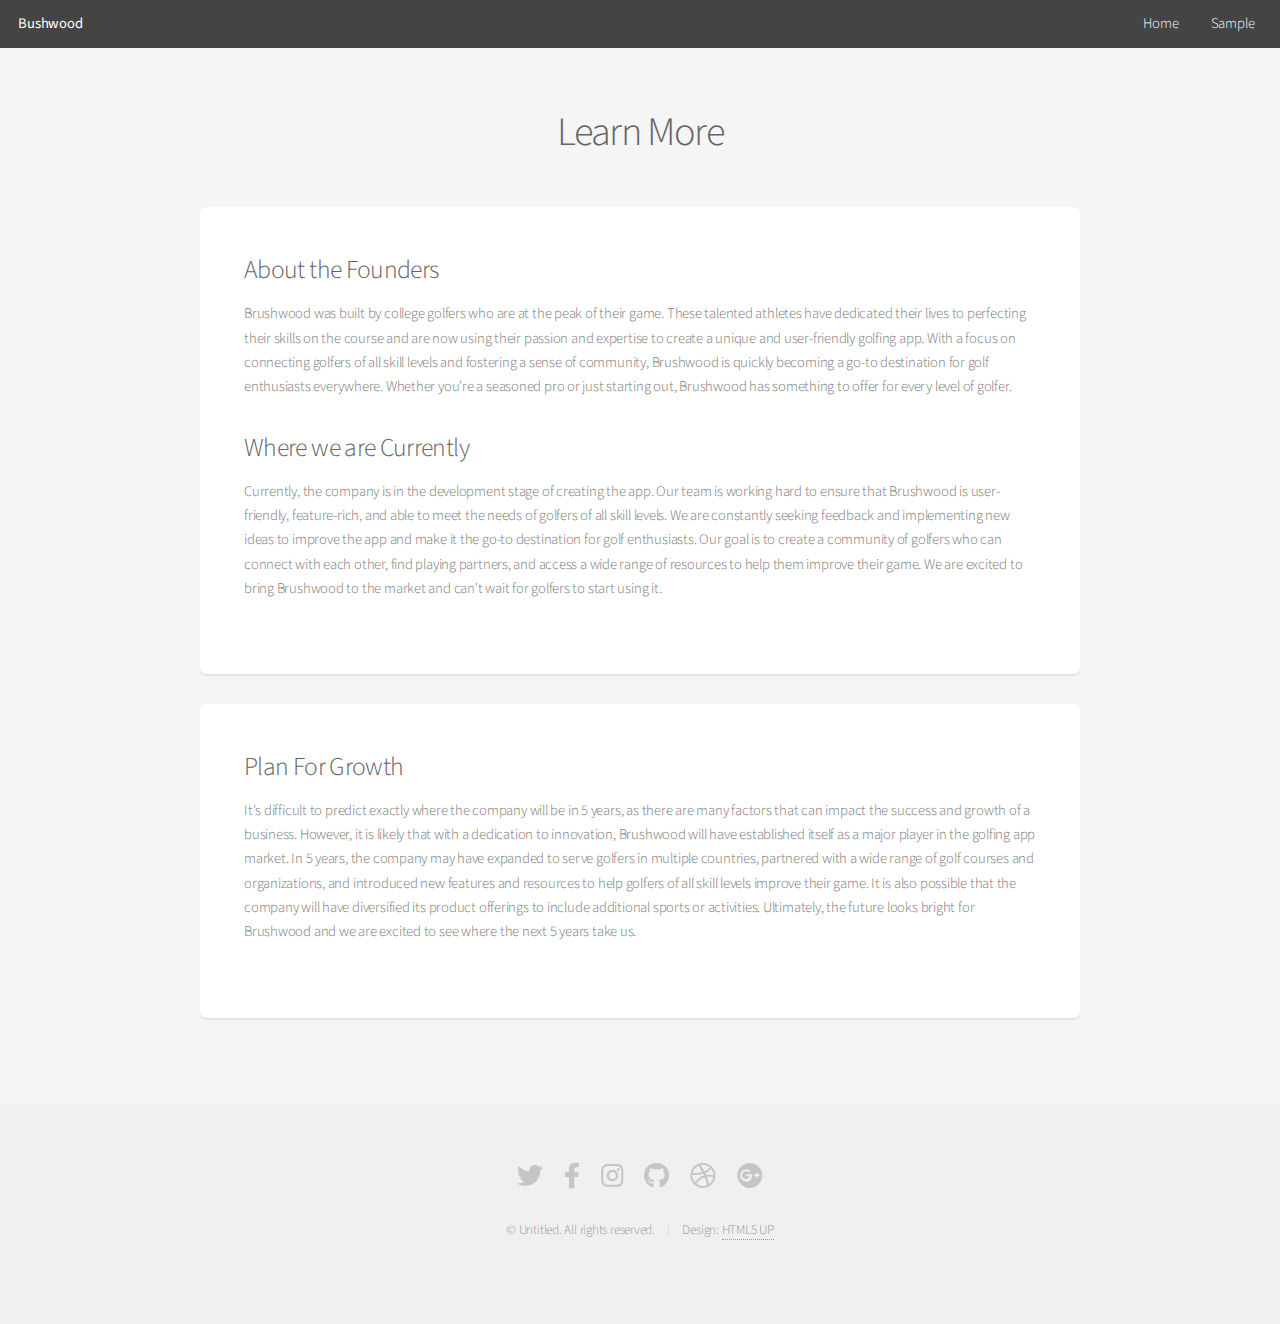
<file: about.html>
<!DOCTYPE HTML>
<!--
	Alpha by HTML5 UP
	html5up.net | @ajlkn
	Free for personal and commercial use under the CCA 3.0 license (html5up.net/license)
-->
<html>
	<head>
		<title>Bushwood</title>
		<meta charset="utf-8" />
		<meta name="viewport" content="width=device-width, initial-scale=1, user-scalable=no" />
		<link rel="stylesheet" href="assets/css/main.css" />
	</head>
	<body class="is-preload">
		<div id="page-wrapper">

			<!-- Header -->
				<header id="header">
					<h1><a href="index.html">Bushwood</a></h1>
					<nav id="nav">
						<ul>
							<li><a href="index.html">Home</a></li>
							<li><a href="sample.html">Sample</a></li>
						</ul>
					</nav>
				</header>

			<!-- Main -->
				<section id="main" class="container">
					<header>
						<h2>Learn More</h2>
						
					</header>
					<div class="box">
						<!--<span class="image featured"><img src="images/pic01.jpg" alt="" /></span>-->
						<h3>About the Founders</h3>
						<p>Brushwood was built by college golfers who are at the peak of their game. These talented athletes have dedicated their lives to perfecting their skills on the course and are now using their passion and expertise to create a unique and user-friendly golfing app. With a focus on connecting golfers of all skill levels and fostering a sense of community, Brushwood is quickly becoming a go-to destination for golf enthusiasts everywhere. Whether you're a seasoned pro or just starting out, Brushwood has something to offer for every level of golfer.</p>
						<div class="row">
							<div class="row-6 row-12-mobilep">
								<h3>Where we are Currently</h3>
								<p>Currently, the company is in the development stage of creating the app. Our team is working hard to ensure that Brushwood is user-friendly, feature-rich, and able to meet the needs of golfers of all skill levels. We are constantly seeking feedback and implementing new ideas to improve the app and make it the go-to destination for golf enthusiasts. Our goal is to create a community of golfers who can connect with each other, find playing partners, and access a wide range of resources to help them improve their game. We are excited to bring Brushwood to the market and can't wait for golfers to start using it.</p>
							</div>
							
						</div>
					</div>

                    <div class="box">
                        <div class="row-6 row-12-mobilep">
                            <h3>Plan For Growth</h3>
                            <p>It's difficult to predict exactly where the company will be in 5 years, as there are many factors that can impact the success and growth of a business. However, it is likely that with a dedication to innovation, Brushwood will have established itself as a major player in the golfing app market. In 5 years, the company may have expanded to serve golfers in multiple countries, partnered with a wide range of golf courses and organizations, and introduced new features and resources to help golfers of all skill levels improve their game. It is also possible that the company will have diversified its product offerings to include additional sports or activities. Ultimately, the future looks bright for Brushwood and we are excited to see where the next 5 years take us.</p>
                        </div>
                    </div>
				</section>

			<!-- Footer -->
				<footer id="footer">
					<ul class="icons">
						<li><a href="#" class="icon brands fa-twitter"><span class="label">Twitter</span></a></li>
						<li><a href="#" class="icon brands fa-facebook-f"><span class="label">Facebook</span></a></li>
						<li><a href="#" class="icon brands fa-instagram"><span class="label">Instagram</span></a></li>
						<li><a href="#" class="icon brands fa-github"><span class="label">Github</span></a></li>
						<li><a href="#" class="icon brands fa-dribbble"><span class="label">Dribbble</span></a></li>
						<li><a href="#" class="icon brands fa-google-plus"><span class="label">Google+</span></a></li>
					</ul>
					<ul class="copyright">
						<li>&copy; Untitled. All rights reserved.</li><li>Design: <a href="http://html5up.net">HTML5 UP</a></li>
					</ul>
				</footer>

		</div>

		<!-- Scripts -->
			<script src="assets/js/jquery.min.js"></script>
			<script src="assets/js/jquery.dropotron.min.js"></script>
			<script src="assets/js/jquery.scrollex.min.js"></script>
			<script src="assets/js/browser.min.js"></script>
			<script src="assets/js/breakpoints.min.js"></script>
			<script src="assets/js/util.js"></script>
			<script src="assets/js/main.js"></script>

	</body>
</html>
</file>
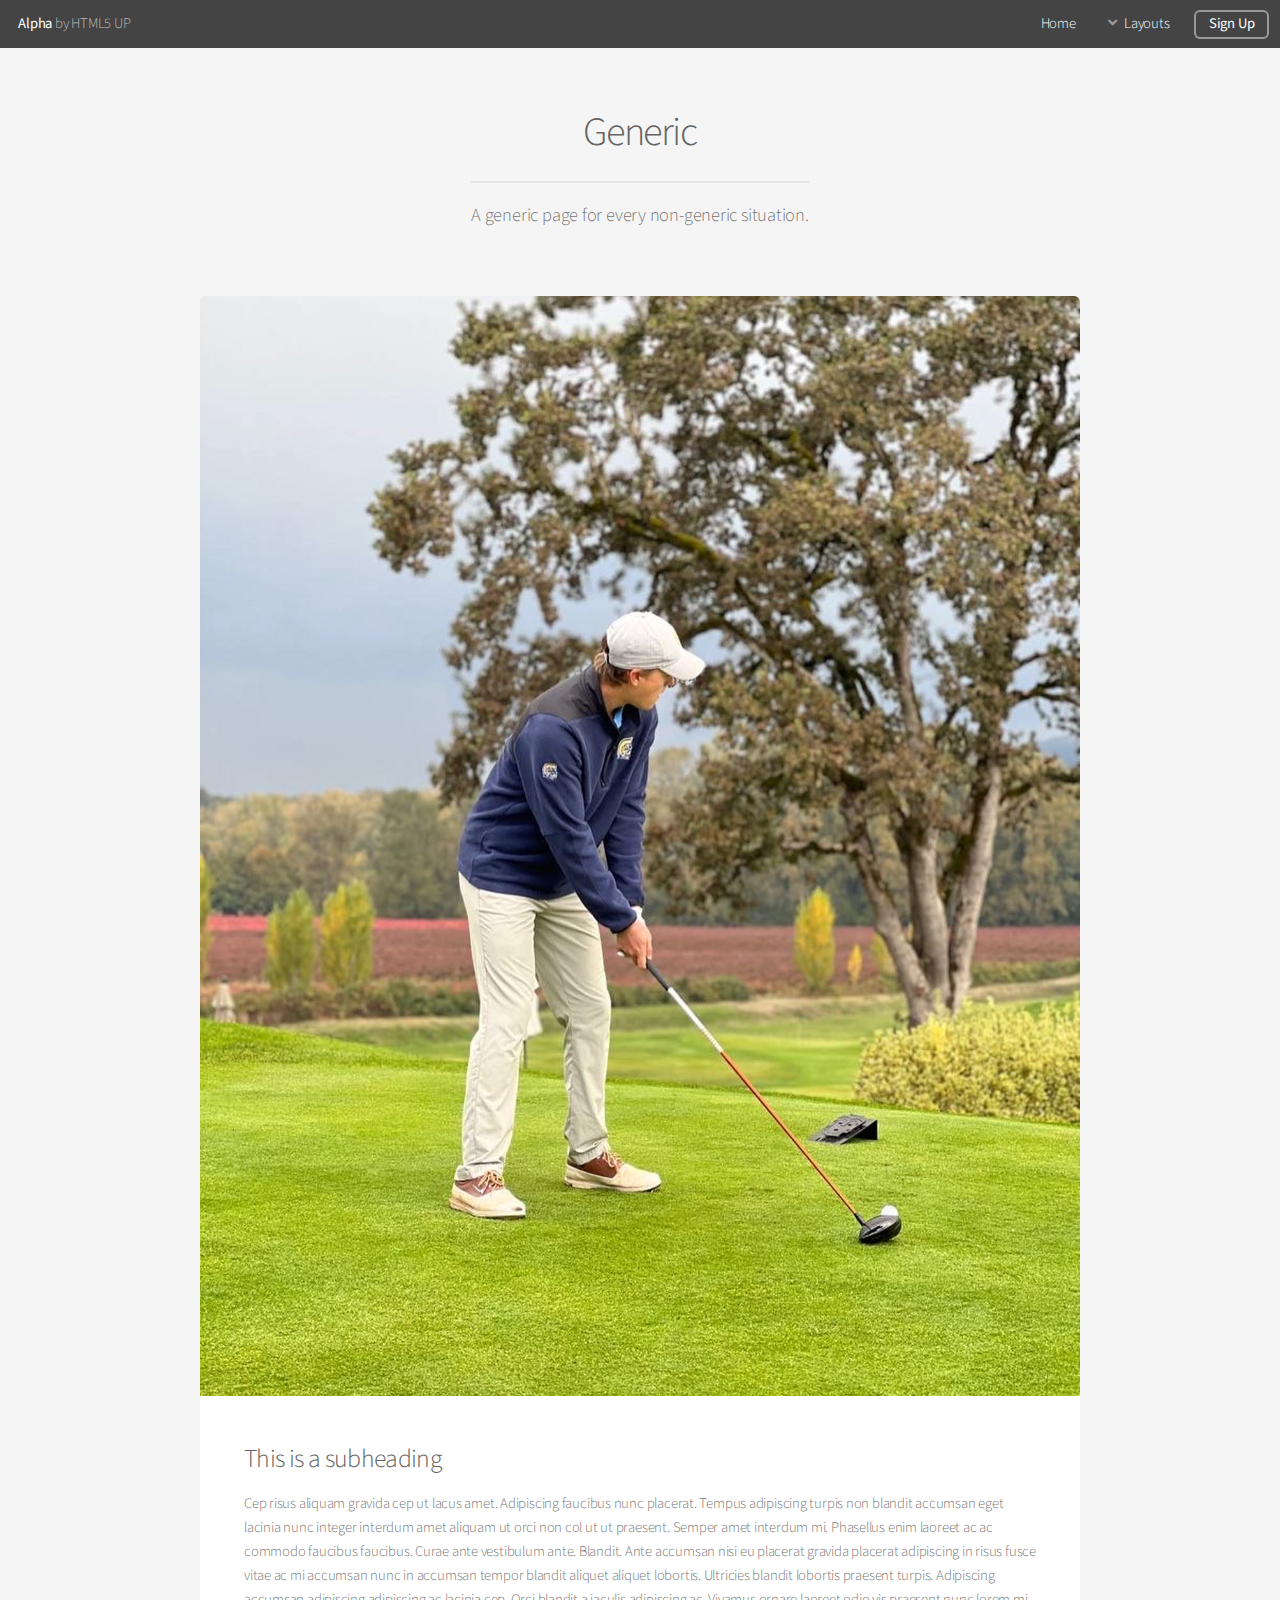
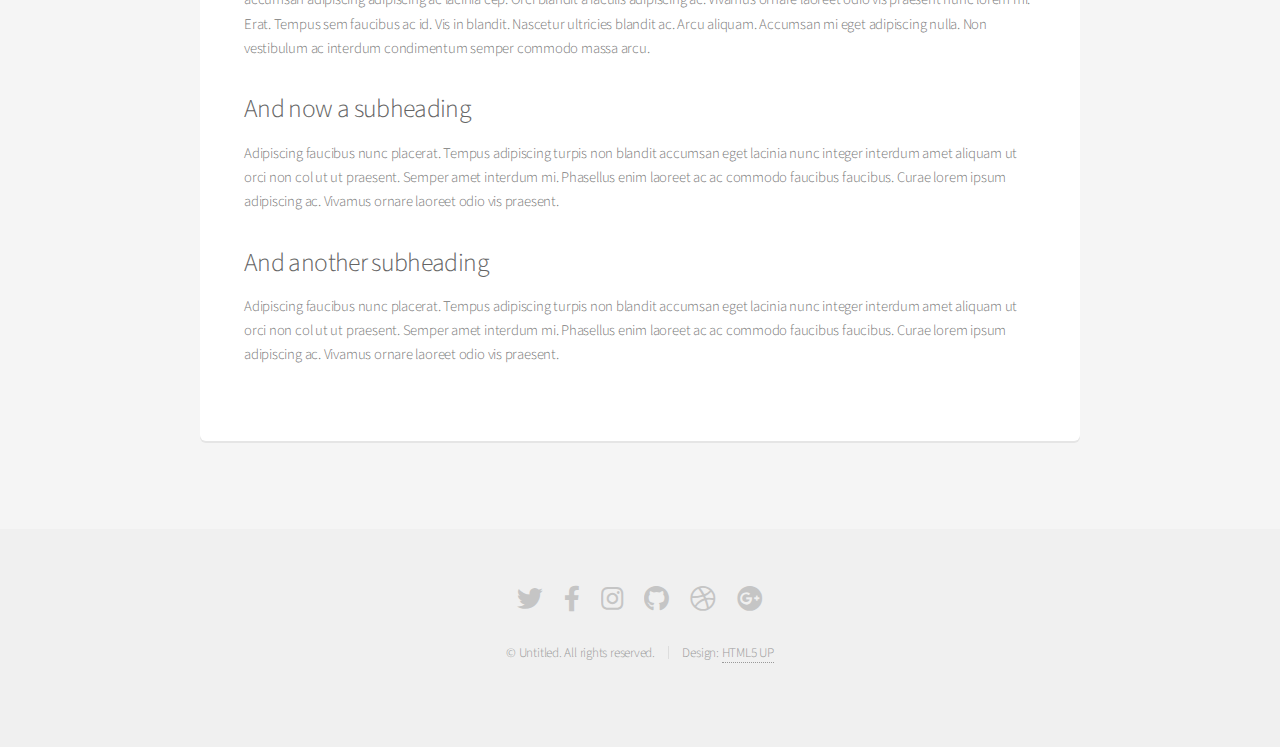
<file: generic.html>
<!DOCTYPE HTML>
<!--
	Alpha by HTML5 UP
	html5up.net | @ajlkn
	Free for personal and commercial use under the CCA 3.0 license (html5up.net/license)
-->
<html>
	<head>
		<title>Generic - Alpha by HTML5 UP</title>
		<meta charset="utf-8" />
		<meta name="viewport" content="width=device-width, initial-scale=1, user-scalable=no" />
		<link rel="stylesheet" href="assets/css/main.css" />
	</head>
	<body class="is-preload">
		<div id="page-wrapper">

			<!-- Header -->
				<header id="header">
					<h1><a href="index.html">Alpha</a> by HTML5 UP</h1>
					<nav id="nav">
						<ul>
							<li><a href="index.html">Home</a></li>
							<li>
								<a href="#" class="icon solid fa-angle-down">Layouts</a>
								<ul>
									<li><a href="generic.html">Generic</a></li>
									<li><a href="contact.html">Contact</a></li>
									<li><a href="elements.html">Elements</a></li>
									<li>
										<a href="#">Submenu</a>
										<ul>
											<li><a href="#">Option One</a></li>
											<li><a href="#">Option Two</a></li>
											<li><a href="#">Option Three</a></li>
											<li><a href="#">Option Four</a></li>
										</ul>
									</li>
								</ul>
							</li>
							<li><a href="#" class="button">Sign Up</a></li>
						</ul>
					</nav>
				</header>

			<!-- Main -->
				<section id="main" class="container">
					<header>
						<h2>Generic</h2>
						<p>A generic page for every non-generic situation.</p>
					</header>
					<div class="box">
						<span class="image featured"><img src="images/pic01.jpg" alt="" /></span>
						<h3>This is a subheading</h3>
						<p>Cep risus aliquam gravida cep ut lacus amet. Adipiscing faucibus nunc placerat. Tempus adipiscing turpis non blandit accumsan eget lacinia nunc integer interdum amet aliquam ut orci non col ut ut praesent. Semper amet interdum mi. Phasellus enim laoreet ac ac commodo faucibus faucibus. Curae ante vestibulum ante. Blandit. Ante accumsan nisi eu placerat gravida placerat adipiscing in risus fusce vitae ac mi accumsan nunc in accumsan tempor blandit aliquet aliquet lobortis. Ultricies blandit lobortis praesent turpis. Adipiscing accumsan adipiscing adipiscing ac lacinia cep. Orci blandit a iaculis adipiscing ac. Vivamus ornare laoreet odio vis praesent nunc lorem mi. Erat. Tempus sem faucibus ac id. Vis in blandit. Nascetur ultricies blandit ac. Arcu aliquam. Accumsan mi eget adipiscing nulla. Non vestibulum ac interdum condimentum semper commodo massa arcu.</p>
						<div class="row">
							<div class="row-6 row-12-mobilep">
								<h3>And now a subheading</h3>
								<p>Adipiscing faucibus nunc placerat. Tempus adipiscing turpis non blandit accumsan eget lacinia nunc integer interdum amet aliquam ut orci non col ut ut praesent. Semper amet interdum mi. Phasellus enim laoreet ac ac commodo faucibus faucibus. Curae lorem ipsum adipiscing ac. Vivamus ornare laoreet odio vis praesent.</p>
							</div>
							<div class="row-6 row-12-mobilep">
								<h3>And another subheading</h3>
								<p>Adipiscing faucibus nunc placerat. Tempus adipiscing turpis non blandit accumsan eget lacinia nunc integer interdum amet aliquam ut orci non col ut ut praesent. Semper amet interdum mi. Phasellus enim laoreet ac ac commodo faucibus faucibus. Curae lorem ipsum adipiscing ac. Vivamus ornare laoreet odio vis praesent.</p>
							</div>
						</div>
					</div>
				</section>

			<!-- Footer -->
				<footer id="footer">
					<ul class="icons">
						<li><a href="#" class="icon brands fa-twitter"><span class="label">Twitter</span></a></li>
						<li><a href="#" class="icon brands fa-facebook-f"><span class="label">Facebook</span></a></li>
						<li><a href="#" class="icon brands fa-instagram"><span class="label">Instagram</span></a></li>
						<li><a href="#" class="icon brands fa-github"><span class="label">Github</span></a></li>
						<li><a href="#" class="icon brands fa-dribbble"><span class="label">Dribbble</span></a></li>
						<li><a href="#" class="icon brands fa-google-plus"><span class="label">Google+</span></a></li>
					</ul>
					<ul class="copyright">
						<li>&copy; Untitled. All rights reserved.</li><li>Design: <a href="http://html5up.net">HTML5 UP</a></li>
					</ul>
				</footer>

		</div>

		<!-- Scripts -->
			<script src="assets/js/jquery.min.js"></script>
			<script src="assets/js/jquery.dropotron.min.js"></script>
			<script src="assets/js/jquery.scrollex.min.js"></script>
			<script src="assets/js/browser.min.js"></script>
			<script src="assets/js/breakpoints.min.js"></script>
			<script src="assets/js/util.js"></script>
			<script src="assets/js/main.js"></script>

	</body>
</html>
</file>
<file: assets/css/main.css>
@import url("fontawesome-all.min.css");
@import url("https://fonts.googleapis.com/css?family=Source+Sans+Pro:300,400,300italic,400italic");

/*
	Alpha by HTML5 UP
	html5up.net | @ajlkn
	Free for personal and commercial use under the CCA 3.0 license (html5up.net/license)
*/

/* Reset */

/* Based on meyerweb.com/eric/tools/css/reset (v2.0 | 20110126 | License: public domain) */

	html, body, div, span, applet, object,
	iframe, h1, h2, h3, h4, h5, h6, p, blockquote,
	pre, a, abbr, acronym, address, big, cite,
	code, del, dfn, em, img, ins, kbd, q, s, samp,
	small, strike, strong, sub, sup, tt, var, b,
	u, i, center, dl, dt, dd, ol, ul, li, fieldset,
	form, label, legend, table, caption, tbody,
	tfoot, thead, tr, th, td, article, aside,
	canvas, details, embed, figure, figcaption,
	footer, header, hgroup, menu, nav, output, ruby,
	section, summary, time, mark, audio, video {
		margin: 0;
		padding: 0;
		border: 0;
		font-size: 100%;
		font: inherit;
		vertical-align: baseline;
	}
	
	html{
		scroll-behavior: smooth;
	}

	article, aside, details, figcaption, figure,
	footer, header, hgroup, menu, nav, section {
		display: block;
	}

	body {
		line-height: 1;
	}

	ol, ul {
		list-style: none;
	}

	blockquote, q {
		quotes: none;
	}

		blockquote:before, blockquote:after, q:before, q:after {
			content: '';
			content: none;
		}

	table {
		border-collapse: collapse;
		border-spacing: 0;
	}

	body {
		-webkit-text-size-adjust: none;
	}

	mark {
		background-color: transparent;
		color: inherit;
	}

	input::-moz-focus-inner {
		border: 0;
		padding: 0;
	}

	input, select, textarea {
		-moz-appearance: none;
		-webkit-appearance: none;
		-ms-appearance: none;
		appearance: none;
	}

/* Basic */

	@-ms-viewport {
		width: device-width;
	}

	body {
		-ms-overflow-style: scrollbar;
	}

	@media screen and (max-width: 480px) {

		html, body {
			min-width: 320px;
		}

	}

	html {
		box-sizing: border-box;
	}

	*, *:before, *:after {
		box-sizing: inherit;
	}

	body {
		background: #f5f5f5;
	}

	body, input, select, textarea {
		color: #777;
		font-family: "Source Sans Pro", sans-serif;
		font-size: 16pt;
		font-weight: 300;
		line-height: 1.65em;
		letter-spacing: -0.015em;
	}

	a {
		-moz-transition: color 0.2s ease-in-out, border-bottom-color 0.2s ease-in-out;
		-webkit-transition: color 0.2s ease-in-out, border-bottom-color 0.2s ease-in-out;
		-ms-transition: color 0.2s ease-in-out, border-bottom-color 0.2s ease-in-out;
		transition: color 0.2s ease-in-out, border-bottom-color 0.2s ease-in-out;
		border-bottom: dotted 1px;
		color: #7fa849;
		text-decoration: none;
	}

		a:hover {
			border-bottom-color: transparent;
		}

	strong, b {
		color: #646464;
		font-weight: 400;
	}

	em, i {
		font-style: italic;
	}

	p {
		margin: 0 0 2em 0;
	}

	h1, h2, h3, h4, h5, h6 {
		color: #646464;
		font-weight: 300;
		line-height: 1em;
		margin: 0 0 0.5em 0;
	}

		h1 a, h2 a, h3 a, h4 a, h5 a, h6 a {
			color: inherit;
			text-decoration: none;
		}

	h2 {
		font-size: 2.25em;
		line-height: 1.5em;
		letter-spacing: -0.035em;
	}

	h3 {
		font-size: 1.75em;
		line-height: 1.5em;
		letter-spacing: -0.025em;
	}

	h4 {
		font-size: 1.1em;
		line-height: 1.5em;
		letter-spacing: 0;
	}

	h5 {
		font-size: 0.9em;
		line-height: 1.5em;
		letter-spacing: 0;
	}

	h6 {
		font-size: 0.7em;
		line-height: 1.5em;
		letter-spacing: 0;
	}

	sub {
		font-size: 0.8em;
		position: relative;
		top: 0.5em;
	}

	sup {
		font-size: 0.8em;
		position: relative;
		top: -0.5em;
	}

	hr {
		border: 0;
		border-bottom: solid 2px #e5e5e5;
		margin: 2em 0;
	}

		hr.major {
			margin: 3em 0;
		}

	blockquote {
		border-left: solid 4px #e5e5e5;
		font-style: italic;
		margin: 0 0 2em 0;
		padding: 0.5em 0 0.5em 2em;
	}

	pre {
		-webkit-overflow-scrolling: touch;
		background: #f8f8f8;
		border-radius: 6px;
		border: solid 1px #e5e5e5;
		font-family: monospace;
		font-size: 0.9em;
		line-height: 1.75em;
		margin: 0 0 2em 0;
		overflow-x: auto;
		padding: 1em 1.5em;
	}

	code {
		background: #f8f8f8;
		border-radius: 6px;
		border: solid 1px #e5e5e5;
		font-family: monospace;
		font-size: 0.9em;
		margin: 0 0.25em;
		padding: 0.25em 0.65em;
	}

	.align-left {
		text-align: left;
	}

	.align-center {
		text-align: center;
	}

	.align-right {
		text-align: right;
	}

/* Row */

	.row {
		display: flex;
		flex-wrap: wrap;
		box-sizing: border-box;
		align-items: stretch;
	}

		.row > * {
			box-sizing: border-box;
		}

		.row.gtr-uniform > * > :last-child {
			margin-bottom: 0;
		}

		.row.aln-left {
			justify-content: flex-start;
		}

		.row.aln-center {
			justify-content: center;
		}

		.row.aln-right {
			justify-content: flex-end;
		}

		.row.aln-top {
			align-items: flex-start;
		}

		.row.aln-middle {
			align-items: center;
		}

		.row.aln-bottom {
			align-items: flex-end;
		}

		.row > .imp {
			order: -1;
		}

		.row > .col-1 {
			width: 8.33333%;
		}

		.row > .off-1 {
			margin-left: 8.33333%;
		}

		.row > .col-2 {
			width: 16.66667%;
		}

		.row > .off-2 {
			margin-left: 16.66667%;
		}

		.row > .col-3 {
			width: 25%;
		}

		.row > .off-3 {
			margin-left: 25%;
		}

		.row > .col-4 {
			width: 33.33333%;
		}

		.row > .off-4 {
			margin-left: 33.33333%;
		}

		.row > .col-5 {
			width: 41.66667%;
		}

		.row > .off-5 {
			margin-left: 41.66667%;
		}

		.row > .col-6 {
			width: 50%;
		}

		.row > .off-6 {
			margin-left: 50%;
		}

		.row > .col-7 {
			width: 58.33333%;
		}

		.row > .off-7 {
			margin-left: 58.33333%;
		}

		.row > .col-8 {
			width: 66.66667%;
		}

		.row > .off-8 {
			margin-left: 66.66667%;
		}

		.row > .col-9 {
			width: 75%;
		}

		.row > .off-9 {
			margin-left: 75%;
		}

		.row > .col-10 {
			width: 83.33333%;
		}

		.row > .off-10 {
			margin-left: 83.33333%;
		}

		.row > .col-11 {
			width: 91.66667%;
		}

		.row > .off-11 {
			margin-left: 91.66667%;
		}

		.row > .col-12 {
			width: 100%;
		}

		.row > .off-12 {
			margin-left: 100%;
		}

		.row.gtr-0 {
			margin-top: 0;
			margin-left: 0em;
		}

			.row.gtr-0 > * {
				padding: 0 0 0 0em;
			}

			.row.gtr-0.gtr-uniform {
				margin-top: 0em;
			}

				.row.gtr-0.gtr-uniform > * {
					padding-top: 0em;
				}

		.row.gtr-25 {
			margin-top: 0;
			margin-left: -0.5em;
		}

			.row.gtr-25 > * {
				padding: 0 0 0 0.5em;
			}

			.row.gtr-25.gtr-uniform {
				margin-top: -0.5em;
			}

				.row.gtr-25.gtr-uniform > * {
					padding-top: 0.5em;
				}

		.row.gtr-50 {
			margin-top: 0;
			margin-left: -1em;
		}

			.row.gtr-50 > * {
				padding: 0 0 0 1em;
			}

			.row.gtr-50.gtr-uniform {
				margin-top: -1em;
			}

				.row.gtr-50.gtr-uniform > * {
					padding-top: 1em;
				}

		.row {
			margin-top: 0;
			margin-left: -2em;
		}

			.row > * {
				padding: 0 0 0 2em;
			}

			.row.gtr-uniform {
				margin-top: -2em;
			}

				.row.gtr-uniform > * {
					padding-top: 2em;
				}

		.row.gtr-150 {
			margin-top: 0;
			margin-left: -3em;
		}

			.row.gtr-150 > * {
				padding: 0 0 0 3em;
			}

			.row.gtr-150.gtr-uniform {
				margin-top: -3em;
			}

				.row.gtr-150.gtr-uniform > * {
					padding-top: 3em;
				}

		.row.gtr-200 {
			margin-top: 0;
			margin-left: -4em;
		}

			.row.gtr-200 > * {
				padding: 0 0 0 4em;
			}

			.row.gtr-200.gtr-uniform {
				margin-top: -4em;
			}

				.row.gtr-200.gtr-uniform > * {
					padding-top: 4em;
				}

		@media screen and (max-width: 1680px) {

			.row {
				display: flex;
				flex-wrap: wrap;
				box-sizing: border-box;
				align-items: stretch;
			}

				.row > * {
					box-sizing: border-box;
				}

				.row.gtr-uniform > * > :last-child {
					margin-bottom: 0;
				}

				.row.aln-left {
					justify-content: flex-start;
				}

				.row.aln-center {
					justify-content: center;
				}

				.row.aln-right {
					justify-content: flex-end;
				}

				.row.aln-top {
					align-items: flex-start;
				}

				.row.aln-middle {
					align-items: center;
				}

				.row.aln-bottom {
					align-items: flex-end;
				}

				.row > .imp-wide {
					order: -1;
				}

				.row > .col-1-wide {
					width: 8.33333%;
				}

				.row > .off-1-wide {
					margin-left: 8.33333%;
				}

				.row > .col-2-wide {
					width: 16.66667%;
				}

				.row > .off-2-wide {
					margin-left: 16.66667%;
				}

				.row > .col-3-wide {
					width: 25%;
				}

				.row > .off-3-wide {
					margin-left: 25%;
				}

				.row > .col-4-wide {
					width: 33.33333%;
				}

				.row > .off-4-wide {
					margin-left: 33.33333%;
				}

				.row > .col-5-wide {
					width: 41.66667%;
				}

				.row > .off-5-wide {
					margin-left: 41.66667%;
				}

				.row > .col-6-wide {
					width: 50%;
				}

				.row > .off-6-wide {
					margin-left: 50%;
				}

				.row > .col-7-wide {
					width: 58.33333%;
				}

				.row > .off-7-wide {
					margin-left: 58.33333%;
				}

				.row > .col-8-wide {
					width: 66.66667%;
				}

				.row > .off-8-wide {
					margin-left: 66.66667%;
				}

				.row > .col-9-wide {
					width: 75%;
				}

				.row > .off-9-wide {
					margin-left: 75%;
				}

				.row > .col-10-wide {
					width: 83.33333%;
				}

				.row > .off-10-wide {
					margin-left: 83.33333%;
				}

				.row > .col-11-wide {
					width: 91.66667%;
				}

				.row > .off-11-wide {
					margin-left: 91.66667%;
				}

				.row > .col-12-wide {
					width: 100%;
				}

				.row > .off-12-wide {
					margin-left: 100%;
				}

				.row.gtr-0 {
					margin-top: 0;
					margin-left: 0em;
				}

					.row.gtr-0 > * {
						padding: 0 0 0 0em;
					}

					.row.gtr-0.gtr-uniform {
						margin-top: 0em;
					}

						.row.gtr-0.gtr-uniform > * {
							padding-top: 0em;
						}

				.row.gtr-25 {
					margin-top: 0;
					margin-left: -0.5em;
				}

					.row.gtr-25 > * {
						padding: 0 0 0 0.5em;
					}

					.row.gtr-25.gtr-uniform {
						margin-top: -0.5em;
					}

						.row.gtr-25.gtr-uniform > * {
							padding-top: 0.5em;
						}

				.row.gtr-50 {
					margin-top: 0;
					margin-left: -1em;
				}

					.row.gtr-50 > * {
						padding: 0 0 0 1em;
					}

					.row.gtr-50.gtr-uniform {
						margin-top: -1em;
					}

						.row.gtr-50.gtr-uniform > * {
							padding-top: 1em;
						}

				.row {
					margin-top: 0;
					margin-left: -2em;
				}

					.row > * {
						padding: 0 0 0 2em;
					}

					.row.gtr-uniform {
						margin-top: -2em;
					}

						.row.gtr-uniform > * {
							padding-top: 2em;
						}

				.row.gtr-150 {
					margin-top: 0;
					margin-left: -3em;
				}

					.row.gtr-150 > * {
						padding: 0 0 0 3em;
					}

					.row.gtr-150.gtr-uniform {
						margin-top: -3em;
					}

						.row.gtr-150.gtr-uniform > * {
							padding-top: 3em;
						}

				.row.gtr-200 {
					margin-top: 0;
					margin-left: -4em;
				}

					.row.gtr-200 > * {
						padding: 0 0 0 4em;
					}

					.row.gtr-200.gtr-uniform {
						margin-top: -4em;
					}

						.row.gtr-200.gtr-uniform > * {
							padding-top: 4em;
						}

		}

		@media screen and (max-width: 1280px) {

			.row {
				display: flex;
				flex-wrap: wrap;
				box-sizing: border-box;
				align-items: stretch;
			}

				.row > * {
					box-sizing: border-box;
				}

				.row.gtr-uniform > * > :last-child {
					margin-bottom: 0;
				}

				.row.aln-left {
					justify-content: flex-start;
				}

				.row.aln-center {
					justify-content: center;
				}

				.row.aln-right {
					justify-content: flex-end;
				}

				.row.aln-top {
					align-items: flex-start;
				}

				.row.aln-middle {
					align-items: center;
				}

				.row.aln-bottom {
					align-items: flex-end;
				}

				.row > .imp-normal {
					order: -1;
				}

				.row > .col-1-normal {
					width: 8.33333%;
				}

				.row > .off-1-normal {
					margin-left: 8.33333%;
				}

				.row > .col-2-normal {
					width: 16.66667%;
				}

				.row > .off-2-normal {
					margin-left: 16.66667%;
				}

				.row > .col-3-normal {
					width: 25%;
				}

				.row > .off-3-normal {
					margin-left: 25%;
				}

				.row > .col-4-normal {
					width: 33.33333%;
				}

				.row > .off-4-normal {
					margin-left: 33.33333%;
				}

				.row > .col-5-normal {
					width: 41.66667%;
				}

				.row > .off-5-normal {
					margin-left: 41.66667%;
				}

				.row > .col-6-normal {
					width: 50%;
				}

				.row > .off-6-normal {
					margin-left: 50%;
				}

				.row > .col-7-normal {
					width: 58.33333%;
				}

				.row > .off-7-normal {
					margin-left: 58.33333%;
				}

				.row > .col-8-normal {
					width: 66.66667%;
				}

				.row > .off-8-normal {
					margin-left: 66.66667%;
				}

				.row > .col-9-normal {
					width: 75%;
				}

				.row > .off-9-normal {
					margin-left: 75%;
				}

				.row > .col-10-normal {
					width: 83.33333%;
				}

				.row > .off-10-normal {
					margin-left: 83.33333%;
				}

				.row > .col-11-normal {
					width: 91.66667%;
				}

				.row > .off-11-normal {
					margin-left: 91.66667%;
				}

				.row > .col-12-normal {
					width: 100%;
				}

				.row > .off-12-normal {
					margin-left: 100%;
				}

				.row.gtr-0 {
					margin-top: 0;
					margin-left: 0em;
				}

					.row.gtr-0 > * {
						padding: 0 0 0 0em;
					}

					.row.gtr-0.gtr-uniform {
						margin-top: 0em;
					}

						.row.gtr-0.gtr-uniform > * {
							padding-top: 0em;
						}

				.row.gtr-25 {
					margin-top: 0;
					margin-left: -0.5em;
				}

					.row.gtr-25 > * {
						padding: 0 0 0 0.5em;
					}

					.row.gtr-25.gtr-uniform {
						margin-top: -0.5em;
					}

						.row.gtr-25.gtr-uniform > * {
							padding-top: 0.5em;
						}

				.row.gtr-50 {
					margin-top: 0;
					margin-left: -1em;
				}

					.row.gtr-50 > * {
						padding: 0 0 0 1em;
					}

					.row.gtr-50.gtr-uniform {
						margin-top: -1em;
					}

						.row.gtr-50.gtr-uniform > * {
							padding-top: 1em;
						}

				.row {
					margin-top: 0;
					margin-left: -2em;
				}

					.row > * {
						padding: 0 0 0 2em;
					}

					.row.gtr-uniform {
						margin-top: -2em;
					}

						.row.gtr-uniform > * {
							padding-top: 2em;
						}

				.row.gtr-150 {
					margin-top: 0;
					margin-left: -3em;
				}

					.row.gtr-150 > * {
						padding: 0 0 0 3em;
					}

					.row.gtr-150.gtr-uniform {
						margin-top: -3em;
					}

						.row.gtr-150.gtr-uniform > * {
							padding-top: 3em;
						}

				.row.gtr-200 {
					margin-top: 0;
					margin-left: -4em;
				}

					.row.gtr-200 > * {
						padding: 0 0 0 4em;
					}

					.row.gtr-200.gtr-uniform {
						margin-top: -4em;
					}

						.row.gtr-200.gtr-uniform > * {
							padding-top: 4em;
						}

		}

		@media screen and (max-width: 980px) {

			.row {
				display: flex;
				flex-wrap: wrap;
				box-sizing: border-box;
				align-items: stretch;
			}

				.row > * {
					box-sizing: border-box;
				}

				.row.gtr-uniform > * > :last-child {
					margin-bottom: 0;
				}

				.row.aln-left {
					justify-content: flex-start;
				}

				.row.aln-center {
					justify-content: center;
				}

				.row.aln-right {
					justify-content: flex-end;
				}

				.row.aln-top {
					align-items: flex-start;
				}

				.row.aln-middle {
					align-items: center;
				}

				.row.aln-bottom {
					align-items: flex-end;
				}

				.row > .imp-narrow {
					order: -1;
				}

				.row > .col-1-narrow {
					width: 8.33333%;
				}

				.row > .off-1-narrow {
					margin-left: 8.33333%;
				}

				.row > .col-2-narrow {
					width: 16.66667%;
				}

				.row > .off-2-narrow {
					margin-left: 16.66667%;
				}

				.row > .col-3-narrow {
					width: 25%;
				}

				.row > .off-3-narrow {
					margin-left: 25%;
				}

				.row > .col-4-narrow {
					width: 33.33333%;
				}

				.row > .off-4-narrow {
					margin-left: 33.33333%;
				}

				.row > .col-5-narrow {
					width: 41.66667%;
				}

				.row > .off-5-narrow {
					margin-left: 41.66667%;
				}

				.row > .col-6-narrow {
					width: 50%;
				}

				.row > .off-6-narrow {
					margin-left: 50%;
				}

				.row > .col-7-narrow {
					width: 58.33333%;
				}

				.row > .off-7-narrow {
					margin-left: 58.33333%;
				}

				.row > .col-8-narrow {
					width: 66.66667%;
				}

				.row > .off-8-narrow {
					margin-left: 66.66667%;
				}

				.row > .col-9-narrow {
					width: 75%;
				}

				.row > .off-9-narrow {
					margin-left: 75%;
				}

				.row > .col-10-narrow {
					width: 83.33333%;
				}

				.row > .off-10-narrow {
					margin-left: 83.33333%;
				}

				.row > .col-11-narrow {
					width: 91.66667%;
				}

				.row > .off-11-narrow {
					margin-left: 91.66667%;
				}

				.row > .col-12-narrow {
					width: 100%;
				}

				.row > .off-12-narrow {
					margin-left: 100%;
				}

				.row.gtr-0 {
					margin-top: 0;
					margin-left: 0em;
				}

					.row.gtr-0 > * {
						padding: 0 0 0 0em;
					}

					.row.gtr-0.gtr-uniform {
						margin-top: 0em;
					}

						.row.gtr-0.gtr-uniform > * {
							padding-top: 0em;
						}

				.row.gtr-25 {
					margin-top: 0;
					margin-left: -0.5em;
				}

					.row.gtr-25 > * {
						padding: 0 0 0 0.5em;
					}

					.row.gtr-25.gtr-uniform {
						margin-top: -0.5em;
					}

						.row.gtr-25.gtr-uniform > * {
							padding-top: 0.5em;
						}

				.row.gtr-50 {
					margin-top: 0;
					margin-left: -1em;
				}

					.row.gtr-50 > * {
						padding: 0 0 0 1em;
					}

					.row.gtr-50.gtr-uniform {
						margin-top: -1em;
					}

						.row.gtr-50.gtr-uniform > * {
							padding-top: 1em;
						}

				.row {
					margin-top: 0;
					margin-left: -2em;
				}

					.row > * {
						padding: 0 0 0 2em;
					}

					.row.gtr-uniform {
						margin-top: -2em;
					}

						.row.gtr-uniform > * {
							padding-top: 2em;
						}

				.row.gtr-150 {
					margin-top: 0;
					margin-left: -3em;
				}

					.row.gtr-150 > * {
						padding: 0 0 0 3em;
					}

					.row.gtr-150.gtr-uniform {
						margin-top: -3em;
					}

						.row.gtr-150.gtr-uniform > * {
							padding-top: 3em;
						}

				.row.gtr-200 {
					margin-top: 0;
					margin-left: -4em;
				}

					.row.gtr-200 > * {
						padding: 0 0 0 4em;
					}

					.row.gtr-200.gtr-uniform {
						margin-top: -4em;
					}

						.row.gtr-200.gtr-uniform > * {
							padding-top: 4em;
						}

		}

		@media screen and (max-width: 840px) {

			.row {
				display: flex;
				flex-wrap: wrap;
				box-sizing: border-box;
				align-items: stretch;
			}

				.row > * {
					box-sizing: border-box;
				}

				.row.gtr-uniform > * > :last-child {
					margin-bottom: 0;
				}

				.row.aln-left {
					justify-content: flex-start;
				}

				.row.aln-center {
					justify-content: center;
				}

				.row.aln-right {
					justify-content: flex-end;
				}

				.row.aln-top {
					align-items: flex-start;
				}

				.row.aln-middle {
					align-items: center;
				}

				.row.aln-bottom {
					align-items: flex-end;
				}

				.row > .imp-narrower {
					order: -1;
				}

				.row > .col-1-narrower {
					width: 8.33333%;
				}

				.row > .off-1-narrower {
					margin-left: 8.33333%;
				}

				.row > .col-2-narrower {
					width: 16.66667%;
				}

				.row > .off-2-narrower {
					margin-left: 16.66667%;
				}

				.row > .col-3-narrower {
					width: 25%;
				}

				.row > .off-3-narrower {
					margin-left: 25%;
				}

				.row > .col-4-narrower {
					width: 33.33333%;
				}

				.row > .off-4-narrower {
					margin-left: 33.33333%;
				}

				.row > .col-5-narrower {
					width: 41.66667%;
				}

				.row > .off-5-narrower {
					margin-left: 41.66667%;
				}

				.row > .col-6-narrower {
					width: 50%;
				}

				.row > .off-6-narrower {
					margin-left: 50%;
				}

				.row > .col-7-narrower {
					width: 58.33333%;
				}

				.row > .off-7-narrower {
					margin-left: 58.33333%;
				}

				.row > .col-8-narrower {
					width: 66.66667%;
				}

				.row > .off-8-narrower {
					margin-left: 66.66667%;
				}

				.row > .col-9-narrower {
					width: 75%;
				}

				.row > .off-9-narrower {
					margin-left: 75%;
				}

				.row > .col-10-narrower {
					width: 83.33333%;
				}

				.row > .off-10-narrower {
					margin-left: 83.33333%;
				}

				.row > .col-11-narrower {
					width: 91.66667%;
				}

				.row > .off-11-narrower {
					margin-left: 91.66667%;
				}

				.row > .col-12-narrower {
					width: 100%;
				}

				.row > .off-12-narrower {
					margin-left: 100%;
				}

				.row.gtr-0 {
					margin-top: 0;
					margin-left: 0em;
				}

					.row.gtr-0 > * {
						padding: 0 0 0 0em;
					}

					.row.gtr-0.gtr-uniform {
						margin-top: 0em;
					}

						.row.gtr-0.gtr-uniform > * {
							padding-top: 0em;
						}

				.row.gtr-25 {
					margin-top: 0;
					margin-left: -0.5em;
				}

					.row.gtr-25 > * {
						padding: 0 0 0 0.5em;
					}

					.row.gtr-25.gtr-uniform {
						margin-top: -0.5em;
					}

						.row.gtr-25.gtr-uniform > * {
							padding-top: 0.5em;
						}

				.row.gtr-50 {
					margin-top: 0;
					margin-left: -1em;
				}

					.row.gtr-50 > * {
						padding: 0 0 0 1em;
					}

					.row.gtr-50.gtr-uniform {
						margin-top: -1em;
					}

						.row.gtr-50.gtr-uniform > * {
							padding-top: 1em;
						}

				.row {
					margin-top: 0;
					margin-left: -2em;
				}

					.row > * {
						padding: 0 0 0 2em;
					}

					.row.gtr-uniform {
						margin-top: -2em;
					}

						.row.gtr-uniform > * {
							padding-top: 2em;
						}

				.row.gtr-150 {
					margin-top: 0;
					margin-left: -3em;
				}

					.row.gtr-150 > * {
						padding: 0 0 0 3em;
					}

					.row.gtr-150.gtr-uniform {
						margin-top: -3em;
					}

						.row.gtr-150.gtr-uniform > * {
							padding-top: 3em;
						}

				.row.gtr-200 {
					margin-top: 0;
					margin-left: -4em;
				}

					.row.gtr-200 > * {
						padding: 0 0 0 4em;
					}

					.row.gtr-200.gtr-uniform {
						margin-top: -4em;
					}

						.row.gtr-200.gtr-uniform > * {
							padding-top: 4em;
						}

		}

		@media screen and (max-width: 736px) {

			.row {
				display: flex;
				flex-wrap: wrap;
				box-sizing: border-box;
				align-items: stretch;
			}

				.row > * {
					box-sizing: border-box;
				}

				.row.gtr-uniform > * > :last-child {
					margin-bottom: 0;
				}

				.row.aln-left {
					justify-content: flex-start;
				}

				.row.aln-center {
					justify-content: center;
				}

				.row.aln-right {
					justify-content: flex-end;
				}

				.row.aln-top {
					align-items: flex-start;
				}

				.row.aln-middle {
					align-items: center;
				}

				.row.aln-bottom {
					align-items: flex-end;
				}

				.row > .imp-mobile {
					order: -1;
				}

				.row > .col-1-mobile {
					width: 8.33333%;
				}

				.row > .off-1-mobile {
					margin-left: 8.33333%;
				}

				.row > .col-2-mobile {
					width: 16.66667%;
				}

				.row > .off-2-mobile {
					margin-left: 16.66667%;
				}

				.row > .col-3-mobile {
					width: 25%;
				}

				.row > .off-3-mobile {
					margin-left: 25%;
				}

				.row > .col-4-mobile {
					width: 33.33333%;
				}

				.row > .off-4-mobile {
					margin-left: 33.33333%;
				}

				.row > .col-5-mobile {
					width: 41.66667%;
				}

				.row > .off-5-mobile {
					margin-left: 41.66667%;
				}

				.row > .col-6-mobile {
					width: 50%;
				}

				.row > .off-6-mobile {
					margin-left: 50%;
				}

				.row > .col-7-mobile {
					width: 58.33333%;
				}

				.row > .off-7-mobile {
					margin-left: 58.33333%;
				}

				.row > .col-8-mobile {
					width: 66.66667%;
				}

				.row > .off-8-mobile {
					margin-left: 66.66667%;
				}

				.row > .col-9-mobile {
					width: 75%;
				}

				.row > .off-9-mobile {
					margin-left: 75%;
				}

				.row > .col-10-mobile {
					width: 83.33333%;
				}

				.row > .off-10-mobile {
					margin-left: 83.33333%;
				}

				.row > .col-11-mobile {
					width: 91.66667%;
				}

				.row > .off-11-mobile {
					margin-left: 91.66667%;
				}

				.row > .col-12-mobile {
					width: 100%;
				}

				.row > .off-12-mobile {
					margin-left: 100%;
				}

				.row.gtr-0 {
					margin-top: 0;
					margin-left: 0em;
				}

					.row.gtr-0 > * {
						padding: 0 0 0 0em;
					}

					.row.gtr-0.gtr-uniform {
						margin-top: 0em;
					}

						.row.gtr-0.gtr-uniform > * {
							padding-top: 0em;
						}

				.row.gtr-25 {
					margin-top: 0;
					margin-left: -0.5em;
				}

					.row.gtr-25 > * {
						padding: 0 0 0 0.5em;
					}

					.row.gtr-25.gtr-uniform {
						margin-top: -0.5em;
					}

						.row.gtr-25.gtr-uniform > * {
							padding-top: 0.5em;
						}

				.row.gtr-50 {
					margin-top: 0;
					margin-left: -1em;
				}

					.row.gtr-50 > * {
						padding: 0 0 0 1em;
					}

					.row.gtr-50.gtr-uniform {
						margin-top: -1em;
					}

						.row.gtr-50.gtr-uniform > * {
							padding-top: 1em;
						}

				.row {
					margin-top: 0;
					margin-left: -2em;
				}

					.row > * {
						padding: 0 0 0 2em;
					}

					.row.gtr-uniform {
						margin-top: -2em;
					}

						.row.gtr-uniform > * {
							padding-top: 2em;
						}

				.row.gtr-150 {
					margin-top: 0;
					margin-left: -3em;
				}

					.row.gtr-150 > * {
						padding: 0 0 0 3em;
					}

					.row.gtr-150.gtr-uniform {
						margin-top: -3em;
					}

						.row.gtr-150.gtr-uniform > * {
							padding-top: 3em;
						}

				.row.gtr-200 {
					margin-top: 0;
					margin-left: -4em;
				}

					.row.gtr-200 > * {
						padding: 0 0 0 4em;
					}

					.row.gtr-200.gtr-uniform {
						margin-top: -4em;
					}

						.row.gtr-200.gtr-uniform > * {
							padding-top: 4em;
						}

		}

		@media screen and (max-width: 480px) {

			.row {
				display: flex;
				flex-wrap: wrap;
				box-sizing: border-box;
				align-items: stretch;
			}

				.row > * {
					box-sizing: border-box;
				}

				.row.gtr-uniform > * > :last-child {
					margin-bottom: 0;
				}

				.row.aln-left {
					justify-content: flex-start;
				}

				.row.aln-center {
					justify-content: center;
				}

				.row.aln-right {
					justify-content: flex-end;
				}

				.row.aln-top {
					align-items: flex-start;
				}

				.row.aln-middle {
					align-items: center;
				}

				.row.aln-bottom {
					align-items: flex-end;
				}

				.row > .imp-mobilep {
					order: -1;
				}

				.row > .col-1-mobilep {
					width: 8.33333%;
				}

				.row > .off-1-mobilep {
					margin-left: 8.33333%;
				}

				.row > .col-2-mobilep {
					width: 16.66667%;
				}

				.row > .off-2-mobilep {
					margin-left: 16.66667%;
				}

				.row > .col-3-mobilep {
					width: 25%;
				}

				.row > .off-3-mobilep {
					margin-left: 25%;
				}

				.row > .col-4-mobilep {
					width: 33.33333%;
				}

				.row > .off-4-mobilep {
					margin-left: 33.33333%;
				}

				.row > .col-5-mobilep {
					width: 41.66667%;
				}

				.row > .off-5-mobilep {
					margin-left: 41.66667%;
				}

				.row > .col-6-mobilep {
					width: 50%;
				}

				.row > .off-6-mobilep {
					margin-left: 50%;
				}

				.row > .col-7-mobilep {
					width: 58.33333%;
				}

				.row > .off-7-mobilep {
					margin-left: 58.33333%;
				}

				.row > .col-8-mobilep {
					width: 66.66667%;
				}

				.row > .off-8-mobilep {
					margin-left: 66.66667%;
				}

				.row > .col-9-mobilep {
					width: 75%;
				}

				.row > .off-9-mobilep {
					margin-left: 75%;
				}

				.row > .col-10-mobilep {
					width: 83.33333%;
				}

				.row > .off-10-mobilep {
					margin-left: 83.33333%;
				}

				.row > .col-11-mobilep {
					width: 91.66667%;
				}

				.row > .off-11-mobilep {
					margin-left: 91.66667%;
				}

				.row > .col-12-mobilep {
					width: 100%;
				}

				.row > .off-12-mobilep {
					margin-left: 100%;
				}

				.row.gtr-0 {
					margin-top: 0;
					margin-left: 0em;
				}

					.row.gtr-0 > * {
						padding: 0 0 0 0em;
					}

					.row.gtr-0.gtr-uniform {
						margin-top: 0em;
					}

						.row.gtr-0.gtr-uniform > * {
							padding-top: 0em;
						}

				.row.gtr-25 {
					margin-top: 0;
					margin-left: -0.5em;
				}

					.row.gtr-25 > * {
						padding: 0 0 0 0.5em;
					}

					.row.gtr-25.gtr-uniform {
						margin-top: -0.5em;
					}

						.row.gtr-25.gtr-uniform > * {
							padding-top: 0.5em;
						}

				.row.gtr-50 {
					margin-top: 0;
					margin-left: -1em;
				}

					.row.gtr-50 > * {
						padding: 0 0 0 1em;
					}

					.row.gtr-50.gtr-uniform {
						margin-top: -1em;
					}

						.row.gtr-50.gtr-uniform > * {
							padding-top: 1em;
						}

				.row {
					margin-top: 0;
					margin-left: -2em;
				}

					.row > * {
						padding: 0 0 0 2em;
					}

					.row.gtr-uniform {
						margin-top: -2em;
					}

						.row.gtr-uniform > * {
							padding-top: 2em;
						}

				.row.gtr-150 {
					margin-top: 0;
					margin-left: -3em;
				}

					.row.gtr-150 > * {
						padding: 0 0 0 3em;
					}

					.row.gtr-150.gtr-uniform {
						margin-top: -3em;
					}

						.row.gtr-150.gtr-uniform > * {
							padding-top: 3em;
						}

				.row.gtr-200 {
					margin-top: 0;
					margin-left: -4em;
				}

					.row.gtr-200 > * {
						padding: 0 0 0 4em;
					}

					.row.gtr-200.gtr-uniform {
						margin-top: -4em;
					}

						.row.gtr-200.gtr-uniform > * {
							padding-top: 4em;
						}

		}

/* Container */

	.container {
		margin: 0 auto;
		max-width: calc(100% - 5em);
		width: 60em;
	}

		.container.xsmall {
			width: 15em;
		}

		.container.small {
			width: 30em;
		}

		.container.medium {
			width: 45em;
		}

		.container.large {
			width: 75em;
		}

		.container.xlarge {
			width: 90em;
		}

		.container.max {
			width: 100%;
		}

		@media screen and (max-width: 840px) {

			.container {
				width: 100% !important;
			}

		}

		@media screen and (max-width: 736px) {

			.container {
				max-width: 100%;
			}

		}

/* Section/Article */

	section.special, article.special {
		text-align: center;
	}

	header p {
		color: #999;
		position: relative;
		margin: 0 0 1.5em 0;
		font-style: italic;
	}

	header h2 + p {
		font-size: 1.25em;
		margin-top: -1em;
		line-height: 1.5em;
	}

	header h3 + p {
		font-size: 1.1em;
		margin-top: -0.85em;
		line-height: 1.5em;
	}

	header h4 + p,
	header h5 + p,
	header h6 + p {
		font-size: 0.8em;
		margin-top: -0.5em;
		line-height: 1.5em;
	}

	header.major {
		padding: 1em 0;
		text-align: center;
	}

		header.major h2 {
			margin: 0;
		}

		header.major p {
			display: inline-block;
			border-top: solid 2px #e5e5e5;
			color: #777;
			margin: 1.5em 0 0 0;
			padding: 1.5em 0 0 0;
			font-style: normal;
		}

/* Form */

	form {
		margin: 0 0 2em 0;
	}

	label {
		color: #646464;
		display: block;
		font-size: 0.9em;
		font-weight: 300;
		margin: 0 0 1em 0;
	}

	input[type="text"],
	input[type="password"],
	input[type="email"],
	select,
	textarea {
		-moz-appearance: none;
		-webkit-appearance: none;
		-ms-appearance: none;
		appearance: none;
		background-color: #f8f8f8;
		border-radius: 6px;
		border: solid 1px #e5e5e5;
		color: inherit;
		display: block;
		outline: 0;
		padding: 0 1em;
		text-decoration: none;
		width: 100%;
	}

		input[type="text"]:invalid,
		input[type="password"]:invalid,
		input[type="email"]:invalid,
		select:invalid,
		textarea:invalid {
			box-shadow: none;
		}

		input[type="text"]:focus,
		input[type="password"]:focus,
		input[type="email"]:focus,
		select:focus,
		textarea:focus {
			border-color: #7fa849;
			box-shadow: 0 0 0 2px #7fa849;
		}

	select {
		background-image: url("data:image/svg+xml;charset=utf8,%3Csvg xmlns='http://www.w3.org/2000/svg' width='40' height='40' preserveAspectRatio='none' viewBox='0 0 40 40'%3E%3Cpath d='M9.4,12.3l10.4,10.4l10.4-10.4c0.2-0.2,0.5-0.4,0.9-0.4c0.3,0,0.6,0.1,0.9,0.4l3.3,3.3c0.2,0.2,0.4,0.5,0.4,0.9 c0,0.4-0.1,0.6-0.4,0.9L20.7,31.9c-0.2,0.2-0.5,0.4-0.9,0.4c-0.3,0-0.6-0.1-0.9-0.4L4.3,17.3c-0.2-0.2-0.4-0.5-0.4-0.9 c0-0.4,0.1-0.6,0.4-0.9l3.3-3.3c0.2-0.2,0.5-0.4,0.9-0.4S9.1,12.1,9.4,12.3z' fill='%23e5e5e5' /%3E%3C/svg%3E");
		background-size: 1.25em;
		background-repeat: no-repeat;
		background-position: calc(100% - 1em) center;
		height: 3em;
		padding-right: 3em;
		text-overflow: ellipsis;
	}

		select option {
			color: #777;
			background-color: #f5f5f5;
		}

		select:focus::-ms-value {
			background-color: transparent;
		}

		select::-ms-expand {
			display: none;
		}

	input[type="text"],
	input[type="password"],
	input[type="email"],
	select {
		height: 3em;
	}

	textarea {
		padding: 0.75em 1em;
	}

	input[type="checkbox"],
	input[type="radio"] {
		-moz-appearance: none;
		-webkit-appearance: none;
		-ms-appearance: none;
		appearance: none;
		display: block;
		float: left;
		margin-right: -2em;
		opacity: 0;
		width: 1em;
		z-index: -1;
	}

		input[type="checkbox"] + label,
		input[type="radio"] + label {
			text-decoration: none;
			color: #777;
			cursor: pointer;
			display: inline-block;
			font-size: 1em;
			font-weight: 300;
			padding-left: 2.55em;
			padding-right: 0.75em;
			position: relative;
		}

			input[type="checkbox"] + label:before,
			input[type="radio"] + label:before {
				-moz-osx-font-smoothing: grayscale;
				-webkit-font-smoothing: antialiased;
				display: inline-block;
				font-style: normal;
				font-variant: normal;
				text-rendering: auto;
				line-height: 1;
				text-transform: none !important;
				font-family: 'Font Awesome 5 Free';
				font-weight: 900;
			}

			input[type="checkbox"] + label:before,
			input[type="radio"] + label:before {
				background: #f8f8f8;
				border-radius: 6px;
				border: solid 1px #e5e5e5;
				content: '';
				display: inline-block;
				font-size: 0.8em;
				height: 2.25em;
				left: 0;
				line-height: 2.25em;
				position: absolute;
				text-align: center;
				top: 0;
				width: 2.25em;
			}

		input[type="checkbox"]:checked + label:before,
		input[type="radio"]:checked + label:before {
			background: #666;
			border-color: #666;
			color: #ffffff;
			content: '\f00c';
		}

		input[type="checkbox"]:focus + label:before,
		input[type="radio"]:focus + label:before {
			border-color: #7fa849;
			box-shadow: 0 0 0 1px #7fa849;
		}

	input[type="checkbox"] + label:before {
		border-radius: 6px;
	}

	input[type="radio"] + label:before {
		border-radius: 100%;
	}

	::-webkit-input-placeholder {
		color: #999 !important;
		opacity: 1.0;
	}

	:-moz-placeholder {
		color: #999 !important;
		opacity: 1.0;
	}

	::-moz-placeholder {
		color: #999 !important;
		opacity: 1.0;
	}

	:-ms-input-placeholder {
		color: #999 !important;
		opacity: 1.0;
	}

/* Box */

	.box {
		background: #fff;
		border-radius: 6px;
		box-shadow: 0 2px 0 0 #e5e5e5;
		margin: 0 0 2em 0;
		padding: 3em;
	}

		.box > :last-child {
			margin-bottom: 0;
		}

		.box.alt {
			background: none !important;
			border-radius: 0 !important;
			box-shadow: none !important;
			margin: 0 0 2em 0;
			padding: 0 !important;
		}

		.box.features .features-row {
			border-top: solid 2px #e5e5e5;
			position: relative;
		}

			.box.features .features-row:after {
				clear: both;
				content: '';
				display: block;
			}

			.box.features .features-row section {
				float: left;
				padding: 3em;
				width: 50%;
			}

				.box.features .features-row section :last-child {
					margin-bottom: 0;
				}

				.box.features .features-row section:nth-child(2n) {
					padding-right: 0;
				}

					.box.features .features-row section:nth-child(2n):before {
						background: #e5e5e5;
						content: '';
						display: block;
						height: 100%;
						margin-left: -3em;
						position: absolute;
						top: 0;
						width: 2px;
					}

				.box.features .features-row section:nth-child(2n-1) {
					padding-left: 0;
				}

			.box.features .features-row:first-child {
				border-top: 0;
			}

				.box.features .features-row:first-child section {
					padding-top: 0;
				}

			.box.features .features-row:last-child {
				padding-bottom: 0;
			}

				.box.features .features-row:last-child section {
					padding-bottom: 0;
				}

		.box.special {
			text-align: center;
		}

		.box .image.featured {
			border-radius: 0;
			display: block;
			margin: 3em 0 3em -3em;
			position: relative;
			width: calc(100% + 6em);
		}

			.box .image.featured img {
				border-radius: 0;
				display: block;
				width: 100%;
			}

			.box .image.featured:first-child {
				border-radius: 6px 6px 0 0;
				margin-bottom: 3em;
				margin-top: -3em;
			}

				.box .image.featured:first-child img {
					border-radius: 6px 6px 0 0;
				}

			.box .image.featured:last-child {
				border-radius: 0 0 6px 6px;
				margin-bottom: -3em;
				margin-top: 3em;
			}

				.box .image.featured:last-child img {
					border-radius: 0 0 6px 6px;
				}

/* Icon */

	.icon {
		text-decoration: none;
		border-bottom: none;
		position: relative;
	}

		.icon:before {
			-moz-osx-font-smoothing: grayscale;
			-webkit-font-smoothing: antialiased;
			display: inline-block;
			font-style: normal;
			font-variant: normal;
			text-rendering: auto;
			line-height: 1;
			text-transform: none !important;
			font-family: 'Font Awesome 5 Free';
			font-weight: 400;
		}

		.icon > .label {
			display: none;
		}

		.icon:before {
			line-height: inherit;
		}

		.icon.solid:before {
			font-weight: 900;
		}

		.icon.brands:before {
			font-family: 'Font Awesome 5 Brands';
		}

		.icon.major {
			background: #666;
			border-radius: 100%;
			color: #ffffff;
			cursor: default;
			display: inline-block;
			height: 5.5em;
			line-height: 5.5em;
			margin: 0 0 2em 0;
			width: 5.5em;
		}

			.icon.major:before {
				font-size: 2.5em;
			}

			.icon.major.accent1 {
				background: #666;
				color: #ffffff;
			}

			.icon.major.accent2 {
				background: #7fa849;
				color: #ffffff;
			}

			.icon.major.accent3 {
				background: #7fcdb8;
				color: #ffffff;
			}

			.icon.major.accent4 {
				background: #90b0ba;
				color: #ffffff;
			}

			.icon.major.accent5 {
				background: #e5cb95;
				color: #ffffff;
			}

/* Image */

	.image {
		border-radius: 6px;
		border: 0;
		display: inline-block;
		position: relative;
	}

		.image img {
			border-radius: 6px;
			display: block;
		}

		.image.left {
			float: left;
			padding: 0 1.5em 1em 0;
			top: 0.25em;
		}

		.image.right {
			float: right;
			padding: 0 0 1em 1.5em;
			top: 0.25em;
		}

		.image.fit {
			display: block;
			margin: 0 0 2em 0;
			width: 100%;
		}

			.image.fit img {
				display: block;
				width: 100%;
			}

/* List */

	ol {
		list-style: decimal;
		margin: 0 0 2em 0;
		padding-left: 1.25em;
	}

		ol li {
			padding-left: 0.25em;
		}

	ul {
		list-style: disc;
		margin: 0 0 2em 0;
		padding-left: 1em;
	}

		ul li {
			padding-left: 0.5em;
		}

		ul.alt {
			list-style: none;
			padding-left: 0;
		}

			ul.alt li {
				border-top: solid 1px #e5e5e5;
				padding: 0.5em 0;
			}

				ul.alt li:first-child {
					border-top: 0;
					padding-top: 0;
				}

		ul.icons {
			cursor: default;
			list-style: none;
			padding-left: 0;
		}

			ul.icons li {
				display: inline-block;
				padding: 0 1.25em 0 0;
			}

				ul.icons li:last-child {
					padding-right: 0;
				}

				ul.icons li .icon {
					color: inherit;
				}

					ul.icons li .icon:before {
						font-size: 1.75em;
					}

	dl {
		margin: 0 0 2em 0;
	}

/* Actions */

	ul.actions {
		display: -moz-flex;
		display: -webkit-flex;
		display: -ms-flex;
		display: flex;
		cursor: default;
		list-style: none;
		margin-left: -1em;
		padding-left: 0;
	}

		ul.actions li {
			padding: 0 0 0 1em;
			vertical-align: middle;
		}

		ul.actions.special {
			-moz-justify-content: center;
			-webkit-justify-content: center;
			-ms-justify-content: center;
			justify-content: center;
			width: 100%;
			margin-left: 0;
		}

			ul.actions.special li:first-child {
				padding-left: 0;
			}

		ul.actions.stacked {
			-moz-flex-direction: column;
			-webkit-flex-direction: column;
			-ms-flex-direction: column;
			flex-direction: column;
			margin-left: 0;
		}

			ul.actions.stacked li {
				padding: 1.3em 0 0 0;
			}

				ul.actions.stacked li:first-child {
					padding-top: 0;
				}

		ul.actions.fit {
			width: calc(100% + 1em);
		}

			ul.actions.fit li {
				-moz-flex-grow: 1;
				-webkit-flex-grow: 1;
				-ms-flex-grow: 1;
				flex-grow: 1;
				-moz-flex-shrink: 1;
				-webkit-flex-shrink: 1;
				-ms-flex-shrink: 1;
				flex-shrink: 1;
				width: 100%;
			}

				ul.actions.fit li > * {
					width: 100%;
				}

			ul.actions.fit.stacked {
				width: 100%;
			}

		@media screen and (max-width: 480px) {

			ul.actions:not(.fixed) {
				-moz-flex-direction: column;
				-webkit-flex-direction: column;
				-ms-flex-direction: column;
				flex-direction: column;
				margin-left: 0;
				width: 100% !important;
			}

				ul.actions:not(.fixed) li {
					-moz-flex-grow: 1;
					-webkit-flex-grow: 1;
					-ms-flex-grow: 1;
					flex-grow: 1;
					-moz-flex-shrink: 1;
					-webkit-flex-shrink: 1;
					-ms-flex-shrink: 1;
					flex-shrink: 1;
					padding: 1em 0 0 0;
					text-align: center;
					width: 100%;
				}

					ul.actions:not(.fixed) li > * {
						width: 100%;
					}

					ul.actions:not(.fixed) li:first-child {
						padding-top: 0;
					}

					ul.actions:not(.fixed) li input[type="submit"],
					ul.actions:not(.fixed) li input[type="reset"],
					ul.actions:not(.fixed) li input[type="button"],
					ul.actions:not(.fixed) li button,
					ul.actions:not(.fixed) li .button {
						width: 100%;
					}

						ul.actions:not(.fixed) li input[type="submit"].icon:before,
						ul.actions:not(.fixed) li input[type="reset"].icon:before,
						ul.actions:not(.fixed) li input[type="button"].icon:before,
						ul.actions:not(.fixed) li button.icon:before,
						ul.actions:not(.fixed) li .button.icon:before {
							margin-left: -0.5em;
						}

		}

/* Table */

	.table-wrapper {
		-webkit-overflow-scrolling: touch;
		overflow-x: auto;
	}

	table {
		margin: 0 0 2em 0;
		width: 100%;
	}

		table tbody tr {
			border: solid 1px #e5e5e5;
			border-left: 0;
			border-right: 0;
		}

			table tbody tr:nth-child(2n + 1) {
				background-color: #f8f8f8;
			}

		table td {
			padding: 0.75em 0.75em;
		}

		table th {
			color: #646464;
			font-size: 0.9em;
			font-weight: 300;
			padding: 0 0.75em 0.75em 0.75em;
			text-align: left;
		}

		table thead {
			border-bottom: solid 2px #e5e5e5;
		}

		table tfoot {
			border-top: solid 2px #e5e5e5;
		}

		table.alt {
			border-collapse: separate;
		}

			table.alt tbody tr td {
				border: solid 1px #e5e5e5;
				border-left-width: 0;
				border-top-width: 0;
			}

				table.alt tbody tr td:first-child {
					border-left-width: 1px;
				}

			table.alt tbody tr:first-child td {
				border-top-width: 1px;
			}

			table.alt thead {
				border-bottom: 0;
			}

			table.alt tfoot {
				border-top: 0;
			}

/* Button */

	input[type="submit"],
	input[type="reset"],
	input[type="button"],
	.button {
		-moz-appearance: none;
		-webkit-appearance: none;
		-ms-appearance: none;
		appearance: none;
		-moz-transition: background-color 0.2s ease-in-out, color 0.2s ease-in-out;
		-webkit-transition: background-color 0.2s ease-in-out, color 0.2s ease-in-out;
		-ms-transition: background-color 0.2s ease-in-out, color 0.2s ease-in-out;
		transition: background-color 0.2s ease-in-out, color 0.2s ease-in-out;
		background-color: #666;
		border-radius: 6px;
		border: 0;
		color: #ffffff;
		cursor: pointer;
		display: inline-block;
		font-weight: 400;
		height: 3em;
		line-height: 3em;
		padding: 0 2em;
		text-align: center;
		text-decoration: none;
		white-space: nowrap;
	}

		input[type="submit"]:hover,
		input[type="reset"]:hover,
		input[type="button"]:hover,
		.button:hover {
			background-color: #737373;
		}

		input[type="submit"]:active,
		input[type="reset"]:active,
		input[type="button"]:active,
		.button:active {
			background-color: #595959;
		}

		input[type="submit"].icon,
		input[type="reset"].icon,
		input[type="button"].icon,
		.button.icon {
			padding-left: 1.35em;
		}

			input[type="submit"].icon:before,
			input[type="reset"].icon:before,
			input[type="button"].icon:before,
			.button.icon:before {
				margin-right: 0.5em;
			}

		input[type="submit"].fit,
		input[type="reset"].fit,
		input[type="button"].fit,
		.button.fit {
			width: 100%;
		}

		input[type="submit"].small,
		input[type="reset"].small,
		input[type="button"].small,
		.button.small {
			font-size: 0.8em;
			height: 2.7em;
			line-height: 2.7em;
		}

		input[type="submit"].large,
		input[type="reset"].large,
		input[type="button"].large,
		.button.large {
			font-size: 1.25em;
			height: 2.7em;
			line-height: 2.7em;
		}

		input[type="submit"].alt,
		input[type="reset"].alt,
		input[type="button"].alt,
		.button.alt {
			background-color: transparent;
			box-shadow: inset 0 0 0 2px #e5e5e5;
			color: #777;
		}

			input[type="submit"].alt:hover,
			input[type="reset"].alt:hover,
			input[type="button"].alt:hover,
			.button.alt:hover {
				background-color: #f8f8f8;
			}

			input[type="submit"].alt:active,
			input[type="reset"].alt:active,
			input[type="button"].alt:active,
			.button.alt:active {
				background-color: #f0f0f0;
			}

			input[type="submit"].alt.icon:before,
			input[type="reset"].alt.icon:before,
			input[type="button"].alt.icon:before,
			.button.alt.icon:before {
				color: #999;
			}

		input[type="submit"].primary,
		input[type="reset"].primary,
		input[type="button"].primary,
		.button.primary {
			background-color: #7fa849;
			color: #ffffff !important;
		}

			input[type="submit"].primary:hover,
			input[type="reset"].primary:hover,
			input[type="button"].primary:hover,
			.button.primary:hover {
				background-color: #ecaa96;
			}

			input[type="submit"].primary:active,
			input[type="reset"].primary:active,
			input[type="button"].primary:active,
			.button.primary:active {
				background-color: #e4886a;
			}

		input[type="submit"].disabled, input[type="submit"]:disabled,
		input[type="reset"].disabled,
		input[type="reset"]:disabled,
		input[type="button"].disabled,
		input[type="button"]:disabled,
		.button.disabled,
		.button:disabled {
			background-color: #777 !important;
			box-shadow: inset 0 -0.15em 0 0 rgba(0, 0, 0, 0.15);
			color: #f5f5f5 !important;
			cursor: default;
			opacity: 0.25;
		}

/* Header */

	#page-wrapper {
		padding-top: 3em;
	}

	body.landing #page-wrapper {
		padding-top: 0;
	}

	@-moz-keyframes reveal-header {
		0% {
			top: -5em;
		}

		100% {
			top: 0;
		}
	}

	@-webkit-keyframes reveal-header {
		0% {
			top: -5em;
		}

		100% {
			top: 0;
		}
	}

	@-ms-keyframes reveal-header {
		0% {
			top: -5em;
		}

		100% {
			top: 0;
		}
	}

	@keyframes reveal-header {
		0% {
			top: -5em;
		}

		100% {
			top: 0;
		}
	}

	#header {
		background: #444;
		color: #bbb;
		cursor: default;
		height: 3.25em;
		left: 0;
		line-height: 3.25em;
		position: fixed;
		top: 0;
		width: 100%;
		z-index: 10000;
	}

		#header h1 {
			color: inherit;
			height: inherit;
			left: 1.25em;
			line-height: inherit;
			margin: 0;
			padding: 0;
			position: absolute;
			top: 0;
		}

			#header h1 a {
				color: #fff;
				font-weight: 400;
				border: 0;
			}

		#header nav {
			height: inherit;
			line-height: inherit;
			position: absolute;
			right: 0.75em;
			top: 0;
			vertical-align: middle;
		}

			#header nav > ul {
				list-style: none;
				margin: 0;
				padding-left: 0;
			}

				#header nav > ul > li {
					display: inline-block;
					padding-left: 0;
				}

					#header nav > ul > li > ul {
						display: none;
					}

					#header nav > ul > li a {
						display: inline-block;
						height: 2em;
						line-height: 1.95em;
						padding: 0 1em;
						border-radius: 6px;
					}

					#header nav > ul > li a:not(.button) {
						color: #fff;
						display: inline-block;
						text-decoration: none;
						border: 0;
					}

						#header nav > ul > li a:not(.button).icon:before {
							color: #999;
							margin-right: 0.5em;
						}

					#header nav > ul > li:first-child {
						margin-left: 0;
					}

					#header nav > ul > li.active a:not(.button) {
						background-color: rgba(153, 153, 153, 0.25);
					}

					#header nav > ul > li .button {
						margin: 0 0 0 0.5em;
						position: relative;
					}

		#header input[type="submit"],
		#header input[type="reset"],
		#header input[type="button"],
		#header .button {
			background-color: transparent;
			box-shadow: inset 0 0 0 2px #999;
			color: #fff;
		}

			#header input[type="submit"]:hover,
			#header input[type="reset"]:hover,
			#header input[type="button"]:hover,
			#header .button:hover {
				background-color: rgba(153, 153, 153, 0.25);
			}

			#header input[type="submit"]:active,
			#header input[type="reset"]:active,
			#header input[type="button"]:active,
			#header .button:active {
				background-color: rgba(153, 153, 153, 0.5);
			}

		#header .container {
			position: relative;
		}

			#header .container h1 {
				left: 0;
			}

			#header .container nav {
				right: 0;
			}

		#header.reveal {
			-moz-animation: reveal-header 0.5s;
			-webkit-animation: reveal-header 0.5s;
			-ms-animation: reveal-header 0.5s;
			animation: reveal-header 0.5s;
		}

		#header.alt {
			-moz-animation: none;
			-webkit-animation: none;
			-ms-animation: none;
			animation: none;
			background: none;
			color: rgba(255, 255, 255, 0.75);
			position: absolute;
		}

			#header.alt nav > ul > li a:not(.button).icon:before {
				color: rgba(255, 255, 255, 0.75);
			}

			#header.alt nav > ul > li.active a:not(.button) {
				background-color: rgba(255, 255, 255, 0.2);
			}

			#header.alt input[type="submit"],
			#header.alt input[type="reset"],
			#header.alt input[type="button"],
			#header.alt .button {
				box-shadow: inset 0 0 0 2px rgba(255, 255, 255, 0.5);
			}

				#header.alt input[type="submit"]:hover,
				#header.alt input[type="reset"]:hover,
				#header.alt input[type="button"]:hover,
				#header.alt .button:hover {
					background-color: rgba(255, 255, 255, 0.1);
				}

				#header.alt input[type="submit"]:active,
				#header.alt input[type="reset"]:active,
				#header.alt input[type="button"]:active,
				#header.alt .button:active {
					background-color: rgba(255, 255, 255, 0.2);
				}

	.dropotron {
		background: #fff;
		border-radius: 6px;
		box-shadow: 0 2px 0 0 rgba(0, 0, 0, 0.065), inset 0 -1px 0 0 #fff, inset 0 0 0 1px rgba(229, 229, 229, 0.5);
		list-style: none;
		margin: calc(-0.5em + 1px) 0 0 1px;
		padding: 0.5em 0;
		width: 11em;
	}

		.dropotron li {
			padding: 0;
		}

			.dropotron li a, .dropotron li span {
				-moz-transition: none;
				-webkit-transition: none;
				-ms-transition: none;
				transition: none;
				border: 0;
				border-top: solid 1px #f2f2f2;
				color: inherit;
				display: block;
				padding: 0.15em 1em;
			}

			.dropotron li:first-child > a, .dropotron li:first-child > span {
				border-top: 0;
			}

			.dropotron li.active > a, .dropotron li.active > span, .dropotron li:hover > a, .dropotron li:hover > span {
				background: #7fa849;
				color: #ffffff;
			}

		.dropotron.level-0 {
			font-size: 0.9em;
			margin: 1em 0 0 0;
		}

			.dropotron.level-0:before {
				-moz-transform: rotate(45deg);
				-webkit-transform: rotate(45deg);
				-ms-transform: rotate(45deg);
				transform: rotate(45deg);
				background: #fff;
				border: solid 1px rgba(229, 229, 229, 0.5);
				border-bottom: 0;
				border-right: 0;
				box-shadow: -0.25em -0.125em 0.125em 0 rgba(0, 0, 0, 0.015);
				content: '';
				display: block;
				height: 0.75em;
				position: absolute;
				right: 1.25em;
				top: -0.375em;
				width: 0.75em;
				z-index: 0;
			}

/* Banner */

	#banner {
		background-attachment: scroll,							fixed;
		background-color: #666;
		background-image: url("images/overlay.png"), url("../../images/banner.jpg");
		background-position: top left,						center center;
		background-repeat: repeat,							no-repeat;
		background-size: auto,							cover;
		color: #fff;
		padding: 12em 0 20em 0;
		text-align: center;
	}

		#banner :last-child {
			margin-bottom: 0;
		}

		#banner h2, #banner h3, #banner h4, #banner h5, #banner h6 {
			color: #fff;
		}

		#banner h2 {
			font-size: 3.5em;
			line-height: 1em;
			margin: 0 0 0.5em 0;
			padding: 0;
		}

		#banner p {
			font-size: 1.25em;
			margin-bottom: 1.75em;
		}

		#banner input[type="submit"],
		#banner input[type="reset"],
		#banner input[type="button"],
		#banner .button {
			background-color: transparent;
			box-shadow: inset 0 0 0 2px rgba(255, 255, 255, 0.5);
			color: #fff;
			min-width: 12em;
		}

			#banner input[type="submit"]:hover,
			#banner input[type="reset"]:hover,
			#banner input[type="button"]:hover,
			#banner .button:hover {
				background-color: rgba(255, 255, 255, 0.1);
			}

			#banner input[type="submit"]:active,
			#banner input[type="reset"]:active,
			#banner input[type="button"]:active,
			#banner .button:active {
				background-color: rgba(255, 255, 255, 0.2);
			}

			#banner input[type="submit"].primary,
			#banner input[type="reset"].primary,
			#banner input[type="button"].primary,
			#banner .button.primary {
				background: #fff;
				color: #666 !important;
			}

/* Main */

	#main {
		padding: 4em 0;
	}

		#main > header {
			text-align: center;
			margin: 0 0 3em 0;
		}

			#main > header h2 {
				font-size: 2.75em;
				margin: 0;
			}

			#main > header p {
				border-top: solid 2px #e5e5e5;
				color: #777;
				display: inline-block;
				font-style: normal;
				margin: 1em 0 0 0;
				padding: 1em 0 1.25em 0;
			}

	body.landing #main {
		margin-top: -14em;
	}

/* Footer */

	#footer {
		background: #f0f0f0;
		padding: 4em 0 6em 0;
		text-align: center;
	}

		#footer .icons a {
			-moz-transition: opacity 0.2s ease-in-out;
			-webkit-transition: opacity 0.2s ease-in-out;
			-ms-transition: opacity 0.2s ease-in-out;
			transition: opacity 0.2s ease-in-out;
			opacity: 0.35;
		}

			#footer .icons a:hover {
				opacity: 0.75;
			}

		#footer .copyright {
			color: #999;
			font-size: 0.9em;
			line-height: 1em;
			margin: 2em 0 0 0;
			padding: 0;
			text-align: center;
		}

			#footer .copyright a {
				color: inherit;
			}

			#footer .copyright li {
				border-left: solid 1px #dddddd;
				display: inline-block;
				list-style: none;
				margin-left: 1em;
				padding-left: 1em;
			}

				#footer .copyright li:first-child {
					border-left: 0;
					margin-left: 0;
					padding-left: 0;
				}

/* CTA */

	#cta {
		background: #7fa849;
		color: #f9e6df;
		padding: 3.5em 0 4em 0;
		text-align: center;
	}

		#cta h2, #cta h3, #cta h4, #cta h5, #cta h6 {
			color: inherit;
		}

		#cta form {
			margin: 0 auto;
			max-width: 100%;
			width: 25em;
		}

		#cta input[type="submit"],
		#cta input[type="reset"],
		#cta input[type="button"],
		#cta .button {
			box-shadow: none;
			background: #fff;
			color: #7fa849;
		}

		#cta input[type="text"],
		#cta input[type="password"],
		#cta input[type="email"],
		#cta select,
		#cta textarea {
			color: #ffffff;
			background: rgba(255, 255, 255, 0.15);
			border: 0;
		}

			#cta input[type="text"]:focus,
			#cta input[type="password"]:focus,
			#cta input[type="email"]:focus,
			#cta select:focus,
			#cta textarea:focus {
				box-shadow: inset 0 0 0 2px #fff;
			}

		#cta ::-webkit-input-placeholder {
			color: rgba(255, 255, 255, 0.75) !important;
		}

		#cta :-moz-placeholder {
			color: rgba(255, 255, 255, 0.75) !important;
		}

		#cta ::-moz-placeholder {
			color: rgba(255, 255, 255, 0.75) !important;
		}

		#cta :-ms-input-placeholder {
			color: rgba(255, 255, 255, 0.75) !important;
		}

		#cta .formerize-placeholder {
			color: rgba(255, 255, 255, 0.75) !important;
		}

/* Wide */

	@media screen and (max-width: 1680px) {

		/* Basic */

			body, input, select, textarea {
				font-size: 13pt;
			}

		/* Banner */

			#banner {
				padding: 10em 0 18em 0;
			}

	}

/* Normal */

	@media screen and (max-width: 1280px) {

		/* Basic */

			body, input, select, textarea {
				font-size: 11pt;
			}

		/* Header */

			.dropotron.level-0 {
				font-size: 1em;
			}

		/* Banner */

			#banner {
				background-attachment: scroll;
			}

				#banner h2 {
					font-size: 3.5em;
				}

	}

/* Narrow */

	@media screen and (max-width: 980px) {

		/* Basic */

			body, input, select, textarea {
				font-size: 11pt;
			}

	}

/* Narrower */

	#navPanel, #navButton {
		display: none;
	}

	@media screen and (max-width: 840px) {

		/* Basic */

			html, body {
				overflow-x: hidden;
			}

			body, input, select, textarea {
				font-size: 11pt;
			}

			h2 br, h3 br, h4 br, h5 br, h6 br {
				display: none;
			}

		/* Section/Article */

			header br {
				display: none;
			}

			header.major {
				padding: 0 4em;
			}

		/* Box */

			.box {
				padding: 3em 2em;
			}

				.box.features > section {
					padding: 3em 2em;
				}

				.box .image.featured {
					margin-left: -2em;
					width: calc(100% + 4em);
				}

					.box .image.featured:first-child {
						margin-bottom: 3em;
						margin-top: -3em;
					}

					.box .image.featured:last-child {
						margin-bottom: -3em;
						margin-top: 3em;
					}

		/* Header */

			#page-wrapper {
				padding-top: 0;
			}

			#header {
				display: none;
			}

		/* Banner */

		/* Nav */

			#page-wrapper {
				-moz-backface-visibility: hidden;
				-webkit-backface-visibility: hidden;
				-ms-backface-visibility: hidden;
				backface-visibility: hidden;
				-moz-transition: -moz-transform 0.5s ease;
				-webkit-transition: -webkit-transform 0.5s ease;
				-ms-transition: -ms-transform 0.5s ease;
				transition: transform 0.5s ease;
				padding-bottom: 1px;
			}

			#navButton {
				-moz-backface-visibility: hidden;
				-webkit-backface-visibility: hidden;
				-ms-backface-visibility: hidden;
				backface-visibility: hidden;
				-moz-transition: -moz-transform 0.5s ease;
				-webkit-transition: -webkit-transform 0.5s ease;
				-ms-transition: -ms-transform 0.5s ease;
				transition: transform 0.5s ease;
				display: block;
				height: 44px;
				left: 0;
				position: fixed;
				top: 0;
				width: 100%;
				z-index: 10001;
			}

				#navButton .toggle {
					text-decoration: none;
					height: 100%;
					left: 0;
					position: absolute;
					top: 0;
					width: 100%;
					border: 0;
					outline: 0;
				}

					#navButton .toggle:before {
						-moz-osx-font-smoothing: grayscale;
						-webkit-font-smoothing: antialiased;
						display: inline-block;
						font-style: normal;
						font-variant: normal;
						text-rendering: auto;
						line-height: 1;
						text-transform: none !important;
						font-family: 'Font Awesome 5 Free';
						font-weight: 900;
					}

					#navButton .toggle:before {
						background: rgba(192, 192, 192, 0.75);
						border-radius: 6px;
						color: #fff;
						content: '\f0c9';
						display: block;
						font-size: 16px;
						height: 2.25em;
						left: 0.5em;
						line-height: 2.25em;
						position: absolute;
						text-align: center;
						top: 0.5em;
						width: 3.5em;
					}

			#navPanel {
				-moz-backface-visibility: hidden;
				-webkit-backface-visibility: hidden;
				-ms-backface-visibility: hidden;
				backface-visibility: hidden;
				-moz-transform: translateX(-275px);
				-webkit-transform: translateX(-275px);
				-ms-transform: translateX(-275px);
				transform: translateX(-275px);
				-moz-transition: -moz-transform 0.5s ease;
				-webkit-transition: -webkit-transform 0.5s ease;
				-ms-transition: -ms-transform 0.5s ease;
				transition: transform 0.5s ease;
				display: block;
				height: 100%;
				left: 0;
				overflow-y: auto;
				position: fixed;
				top: 0;
				width: 275px;
				z-index: 10002;
				background: #2b2b2b;
				color: #bbb;
			}

				#navPanel .link {
					border-bottom: 0;
					border-top: solid 1px rgba(255, 255, 255, 0.05);
					color: #bbb;
					display: block;
					height: 44px;
					line-height: 44px;
					padding: 0 1em 0 1em;
					text-decoration: none;
				}

					#navPanel .link:first-child {
						border-top: 0;
					}

					#navPanel .link.depth-0 {
						color: #fff;
					}

					#navPanel .link .indent-1 {
						display: inline-block;
						width: 1em;
					}

					#navPanel .link .indent-2 {
						display: inline-block;
						width: 2em;
					}

					#navPanel .link .indent-3 {
						display: inline-block;
						width: 3em;
					}

					#navPanel .link .indent-4 {
						display: inline-block;
						width: 4em;
					}

					#navPanel .link .indent-5 {
						display: inline-block;
						width: 5em;
					}

			body.navPanel-visible #page-wrapper {
				-moz-transform: translateX(275px);
				-webkit-transform: translateX(275px);
				-ms-transform: translateX(275px);
				transform: translateX(275px);
			}

			body.navPanel-visible #navButton {
				-moz-transform: translateX(275px);
				-webkit-transform: translateX(275px);
				-ms-transform: translateX(275px);
				transform: translateX(275px);
			}

			body.navPanel-visible #navPanel {
				-moz-transform: translateX(0);
				-webkit-transform: translateX(0);
				-ms-transform: translateX(0);
				transform: translateX(0);
			}

	}

/* Mobile */

	@media screen and (max-width: 736px) {

		/* Basic */

			body, input, select, textarea {
				font-size: 11pt;
			}

			h2 {
				font-size: 1.75em;
				line-height: 1.35em;
				letter-spacing: -0.025em;
			}

			h3 {
				font-size: 1.5em;
			}

			h4 {
				font-size: 1em;
			}

		/* Section/Article */

			header.major {
				padding: 1em;
			}

				header.major h2, header.major p {
					padding-left: 0.5em;
					padding-right: 0.5em;
				}

		/* Box */

			.box {
				margin: 1em;
				overflow-x: hidden;
				padding: 2em 2em !important;
			}

				.box.features .features-row {
					border-top: 0;
					padding: 0;
				}

					.box.features .features-row section {
						border: 0;
						border-top: solid 1px #e5e5e5 !important;
						float: none;
						margin: 2em 0 0 0 !important;
						padding: 2em 0 0 0 !important;
						width: 100%;
					}

					.box.features .features-row:first-child section:first-child {
						border-top: 0 !important;
						margin-top: 0 !important;
						padding-top: 0 !important;
					}

				.box .image.featured {
					margin-left: -2em;
					width: calc(100% + 4em);
				}

					.box .image.featured:first-child {
						margin-bottom: 2em;
						margin-top: -2em;
					}

					.box .image.featured:last-child {
						margin-bottom: -2em;
						margin-top: 2em;
					}

		/* Banner */

			#banner {
				padding: 4em 0;
			}

				#banner h2 {
					font-size: 2.25em;
				}

				#banner p {
					font-size: 1.25em;
				}

		/* Main */

			#main {
				padding: 4em 0 0 0;
			}

				#main > header {
					margin: 0 2em 1.5em 2em;
				}

					#main > header h2 {
						font-size: 2em;
					}

					#main > header p {
						font-size: 1em;
						padding-bottom: 1em;
					}

			body.landing #main {
				padding: 0;
				margin-top: 0;
			}

		/* Footer */

			#footer {
				padding: 4em 0;
			}

				#footer .copyright li {
					border-left: 0;
					display: block;
					line-height: 2em;
					margin-left: 0;
					padding-left: 0;
				}

	}

/* Mobile (Portrait) */

	@media screen and (max-width: 480px) {

		/* Basic */

			html, body {
				min-width: 320px;
			}

			body, input, select, textarea {
				font-size: 11pt;
			}

		/* Section/Article */

			header.major {
				padding: 0;
			}

		/* List */

			ul.actions {
				margin: 0 0 2em 0;
			}

				ul.actions li {
					display: block;
					padding: 1em 0 0 0;
					text-align: center;
					width: 100%;
				}

					ul.actions li:first-child {
						padding-top: 0;
					}

					ul.actions li > * {
						width: 100%;
						margin: 0 !important;
					}

						ul.actions li > *.icon:before {
							margin-left: -2em;
						}

				ul.actions.small li {
					padding: 0.5em 0 0 0;
				}

					ul.actions.small li:first-child {
						padding-top: 0;
					}

		/* Box */

			.box {
				border-radius: 0;
				box-shadow: none;
				margin: 1em 0 0 0;
				padding: 3em 1em !important;
			}

				.box.features .features-row section {
					margin: 3em 0 0 0 !important;
					padding: 3em 0 0 0 !important;
				}

				.box .image.featured {
					border-radius: 0;
					margin-left: -1em;
					width: calc(100% + 2em);
				}

					.box .image.featured img {
						border-radius: 0 !important;
					}

					.box .image.featured:first-child {
						margin-bottom: 3em;
						margin-top: -3em;
					}

					.box .image.featured:last-child {
						margin-bottom: -3em;
						margin-top: 3em;
					}

		/* Banner */

			#banner {
				padding: 5em 3em 4em 3em;
			}

		/* Main */

			#main > .box:first-child {
				margin-top: 0;
			}

		/* CTA */

			#cta {
				padding: 2.5em 1em 3em 1em;
			}

	}
</file>
